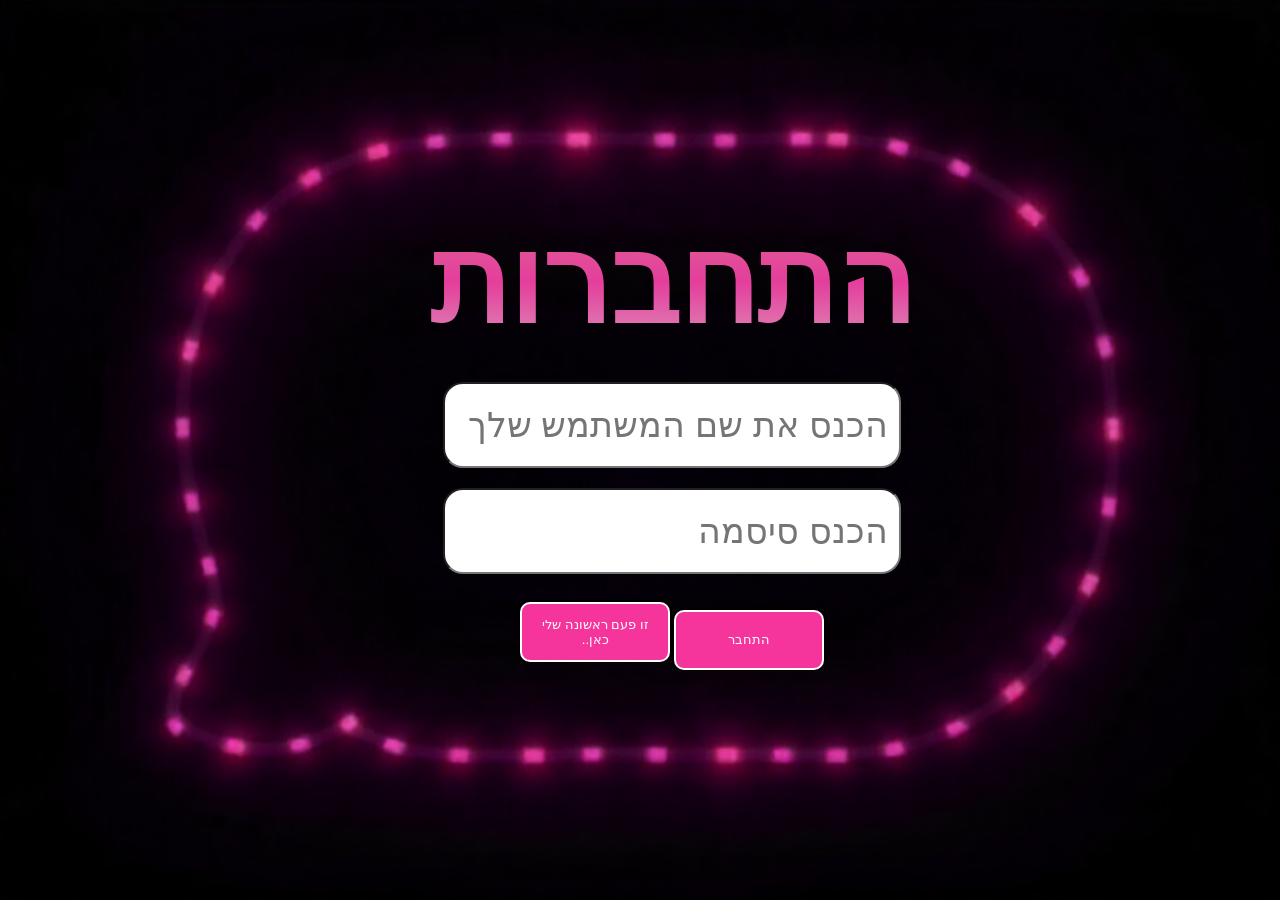
<file: index.html>
<!DOCTYPE html>
<html lang="en" dir="rtl">
<head>
    <meta charset="UTF-8">
    <meta name="viewport" content="width=device-width, initial-scale=1.0">
    <title>התחברות</title>
    <link rel="icon" href="data:image/svg+xml,<svg xmlns=%22http://www.w3.org/2000/svg%22 
   viewBox=%220 0 100 100%22><text y=%22.9em%22 font-size=%2290%22>🔮</text></svg>"></head>
   <link rel="stylesheet" href="login.css">
<body>
    <div>
        <div id="alllog">
            <div id="name">התחברות</div>
            <div></div>
            <input type="text" placeholder=" הכנס את שם המשתמש שלך " id="un"> <br>
            <input type="password" placeholder= " הכנס סיסמה " id="up"><br><br>
            <button id="log">התחבר</button>
            <button id="l1">זו פעם ראשונה שלי כאן..</button>
        </div>
    </div>
</body>
<script src="login.js"></script>
</html>
</file>
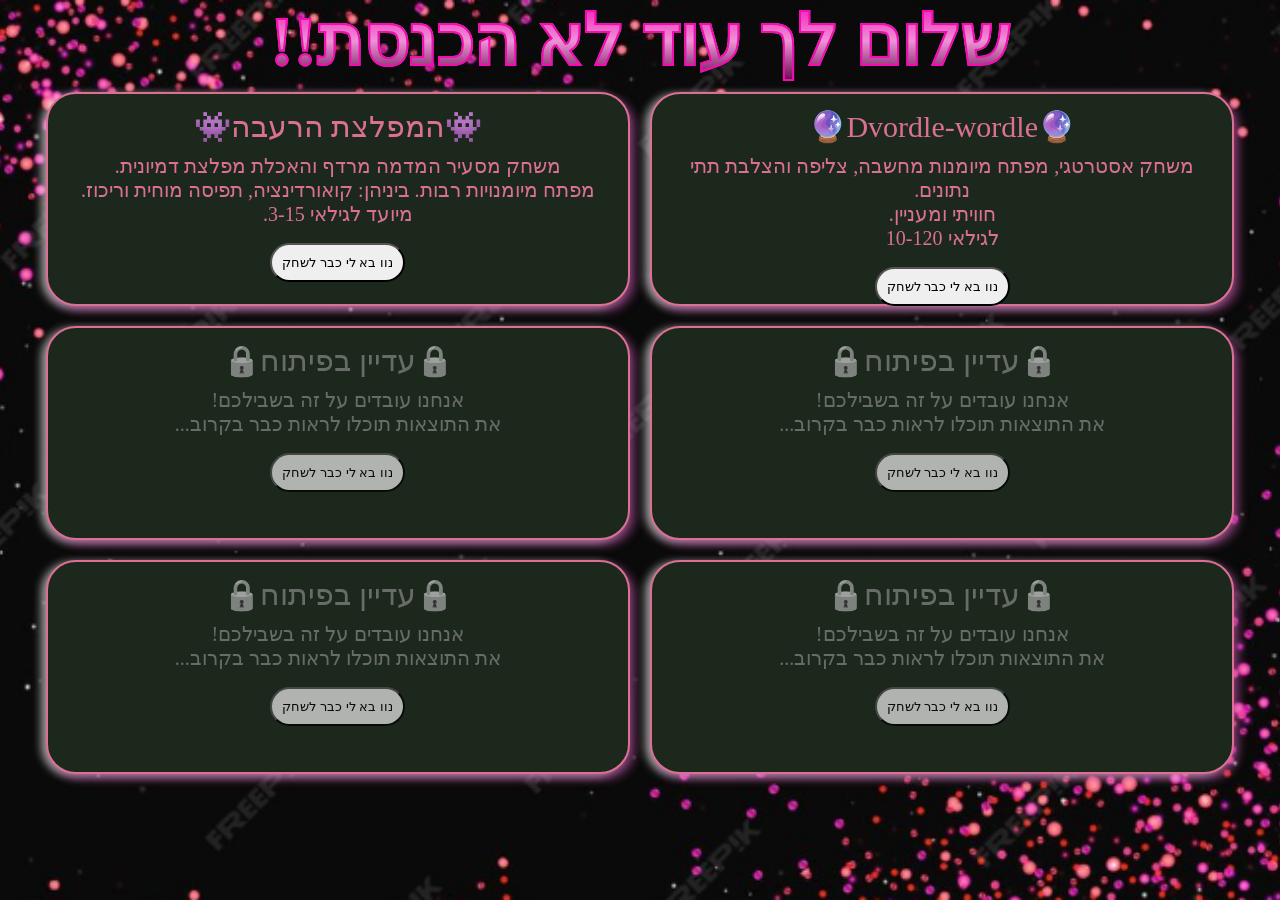
<file: enter.html>
<!DOCTYPE html>
<html lang="en" dir="rtl">

<head>
    <meta charset="UTF-8">
    <meta name="viewport" content="width=device-width, initial-scale=1.0">
    <title>games</title>
    <link rel="icon" href="data:image/svg+xml,<svg xmlns=%22http://www.w3.org/2000/svg%22 
   viewBox=%220 0 100 100%22><text y=%22.9em%22 font-size=%2290%22>🔮</text></svg>">
    <link rel="stylesheet" href="enter.css">
</head>
</head>

<body>
    <div id="hello">שלום לך </div>
    <div id="all">
        <div class="bl">
            <div class="g">🔮Dvordle-wordle🔮</div>
            <div class="o">משחק אסטרטגי, מפתח מיומנות מחשבה, צליפה והצלבת תתי נתונים.<br>חוויתי ומעניין.<br>לגילאי
                10-120</div>
            <a href="dvordle.html">
                <button type="button" class="s">נוו בא לי כבר לשחק</button>
            </a>
        </div>

        <div class="bl">
            <div class="g">👾המפלצת הרעבה👾</div>
            <div class="o">משחק מסעיר המדמה מרדף והאכלת מפלצת דמיונית.
                <br>מפתח מיומנויות רבות. ביניהן: קואורדינציה, תפיסה מוחית וריכוז.<br>מיועד לגילאי 3-15.
            </div>
            <a href="js.html">
                <button type="button" class="s">נוו בא לי כבר לשחק</button>
            </a>
        </div>
        <div class="bl">
            <div class="lock">
                <div class="g">🔒עדיין בפיתוח🔒</div>
                <div class="o">אנחנו עובדים על זה בשבילכם! <br>את התוצאות תוכלו לראות כבר בקרוב...</div>
                <a href="">
                    <button type="button" class="s">נוו בא לי כבר לשחק</button>
                </a>
            </div>
        </div>
        <div class="bl">
            <div class="lock">
                <div class="g">🔒עדיין בפיתוח🔒</div>
                <div class="o">אנחנו עובדים על זה בשבילכם! <br>את התוצאות תוכלו לראות כבר בקרוב...</div>
                <a href="">
                    <button type="button" class="s">נוו בא לי כבר לשחק</button>
                </a>
            </div>         
          </div>
        <div class="bl">
            <div class="lock">
                <div class="g">🔒עדיין בפיתוח🔒</div>
                <div class="o">אנחנו עובדים על זה בשבילכם! <br>את התוצאות תוכלו לראות כבר בקרוב...</div>
                <a href="">
                    <button type="button" class="s">נוו בא לי כבר לשחק</button>
                </a>
            </div>
            </div>
            <div class="bl">
                <div class="lock">
                    <div class="g">🔒עדיין בפיתוח🔒</div>
                    <div class="o">אנחנו עובדים על זה בשבילכם! <br>את התוצאות תוכלו לראות כבר בקרוב...</div>
                    <a href="">
                        <button type="button" class="s">נוו בא לי כבר לשחק</button>
                    </a>
                </div>
                </div>
            </div>
</body>
<script>
   let nown= JSON.parse(localStorage.getItem("now"))
   let t=document.getElementById("hello")
   t.innerHTML+=nown.name;
</script>

</html>
</file>
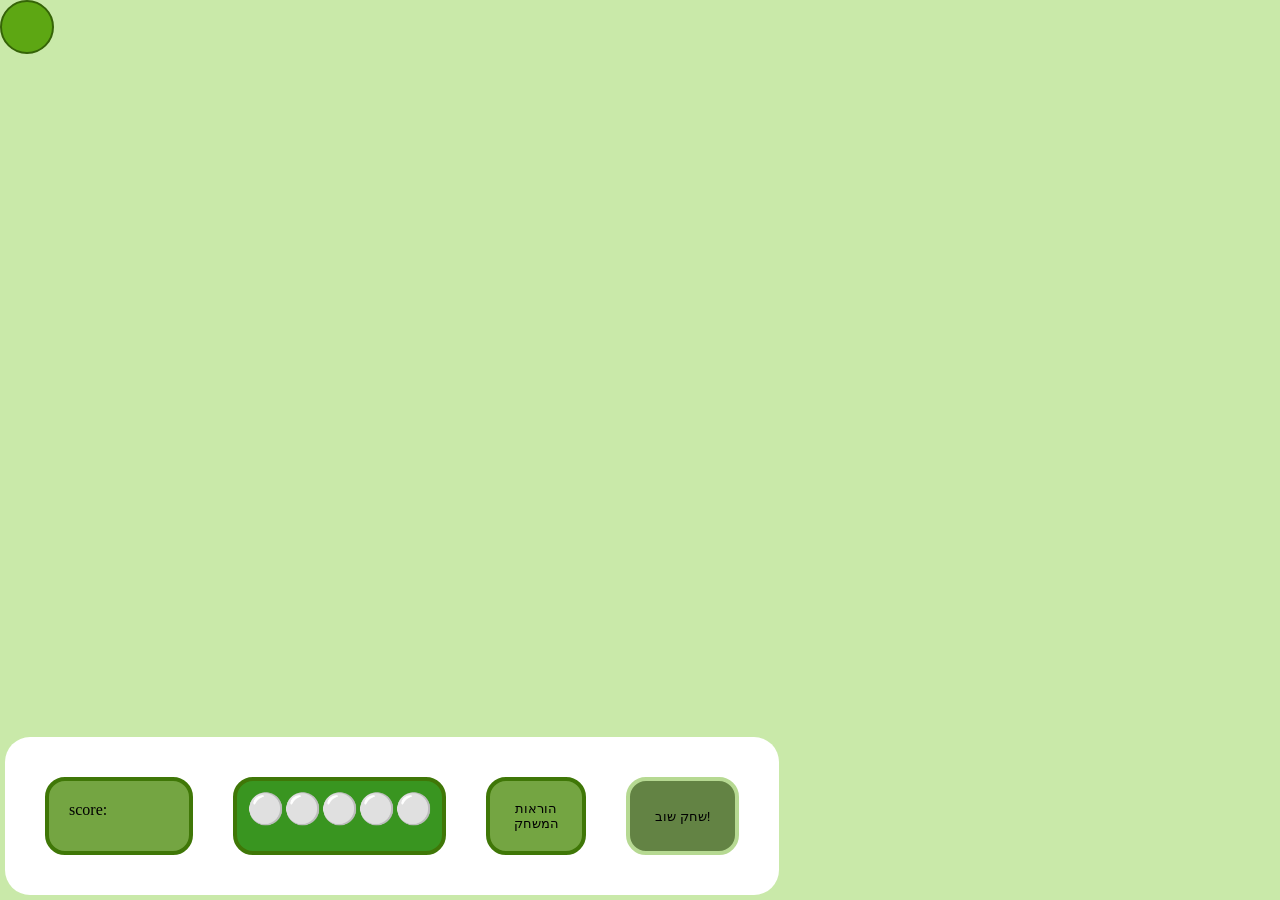
<file: js.html>
<!DOCTYPE html>
<html lang="en">

<head>
    <meta charset="UTF-8">
    <meta name="viewport" content="width=device-width, initial-scale=1.0">
    <title>המפלצת הרעבה</title>  <link rel="icon" href="data:image/svg+xml,<svg xmlns=%22http://www.w3.org/2000/svg%22 
   viewBox=%220 0 100 100%22><text y=%22.9em%22 font-size=%2290%22>🔮</text></svg>"></head>
</head>

<body>
    <div id="all">
        <div id="scores">score:</div>
        <div id="live">⚪⚪⚪⚪⚪</div>
        <button id="d" style=" cursor: url('תמונות/mif.png') 50 50, auto;">הוראות המשחק</button>
        <button id="refresh" onclick="location.reload()" style=" cursor: url('תמונות/mif.png') 18 18, auto;">שחק
            שוב!</button>
        <div id="t"></div>
    </div>
    <button id="b" class="bo" style=" cursor: url('תמונות/mif.png') 50 50, auto;">💣</button>
    <button id="b1" class="bo" style=" cursor: url('תמונות/mif.png') 50 50, auto;">💣</button>
    <button id="b2" class="bo" style=" cursor: url('תמונות/mif.png') 50 50, auto;">💣</button>
    <button id="b3" class="bo" style=" cursor: url('תמונות/mif.png') 50 50, auto;">💣</button>
    <button id="r" style=" cursor: url('תמונות/mif.png') 50 50, auto;" onclick="func()"></button>

</body>
<style>
    #all {
        position: absolute;
        display: flex;
        flex-wrap: wrap;
        bottom: 5%;
        background-color: white;
        border-radius: 25px;
        bottom: 5px;
        padding: 20px;
        left: 5px;

    }

    body {
        cursor: url("תמונות/mif.png") 50 50, auto;
        margin: 0;
        height: 100vh;
        display: flex;
        flex-direction: column;
        background-color: rgb(201, 233, 169);
    }

    #scores {
        border: 4px solid rgb(63, 119, 7);
        background-color: rgb(116, 165, 66);
        padding: 20px;
        border-radius: 20px;
        width: 100px;
        margin: 20px;

    }

    button:active {
        transform: scale(0.9) rotate(-8deg);
    }

    #d {
        border: 4px solid rgb(63, 119, 7);
        background-color: rgb(116, 165, 66);
        padding: 20px;
        border-radius: 20px;
        width: 100px;
        margin: 20px;
    }

    #refresh {
        border: 4px solid rgb(182, 217, 146);
        background-color: rgb(99, 131, 68);
        padding: 25px;
        border-radius: 20px;
        margin: 10px;
        /* position: fixed; */
        /* bottom: 5px;
        right: 5px; */
        z-index: 1000;
        margin: 20px;

    }

    @keyframes zuz {
        0%, 100% { top: 50%; left: 50%; }
        25% { top: 10%; left: 80%; }
        50% { top: 70%; left: 50%; }
        75% { top: 20%; left: 10%; }
    }

    @keyframes zuzblack {
        0%, 10%, 20%, 30%, 40%, 50%, 60%, 70%, 80%, 90%, 100% { opacity: 0; pointer-events: none; top: -200px; }
        11%, 19% { opacity: 1; pointer-events: auto; top: 15%; left: 75%; }
        61%, 69% { opacity: 1; pointer-events: auto; top: 60%; left: 45%; }
    }

    @keyframes zuzblack1 {
        0%, 25%, 55%, 100% { opacity: 0; pointer-events: none; top: -200px; }
        26%, 54% { opacity: 1; pointer-events: auto; top: 20%; left: 20%; }
    }

    @keyframes zuzblack2 {
        0%, 45%, 75%, 100% { opacity: 0; pointer-events: none; top: -200px; }
        46%, 74% { opacity: 1; pointer-events: auto; top: 80%; left: 80%; }
    }

    @keyframes zuzblack3 {
        0%, 80%, 100% { opacity: 0; pointer-events: none; top: -200px; }
        81%, 98% { opacity: 1; pointer-events: auto; top: 50%; left: 15%; }
    }

    #r {
        position: absolute;
        animation: zuz 10s infinite;
        background-color: rgb(93, 167, 19);
        color: white;
        padding: 25px;
        border: 2px solid rgb(53, 100, 7);
        border-radius: 200px;
    }

    #b {
        position: absolute;
        font-size: 85px;
        opacity: 0;
        background: none;
        border: none;
        outline: none;
        box-shadow: none;
        animation: zuzblack 10s infinite;

    } #b1 {
        position: absolute;
        font-size: 85px;
        opacity: 0;
        background: none;
        border: none;
        outline: none;
        box-shadow: none;
        animation: zuzblack1 15s infinite;

    } #b2 {
        position: absolute;
        font-size: 85px;
        opacity: 0;
        background: none;
        border: none;
        outline: none;
        box-shadow: none;
        animation: zuzblack2 20s infinite;

    }
     #b3 {
        position: absolute;
        font-size: 85px;
        opacity: 0;
        background: none;
        border: none;
        outline: none;
        box-shadow: none;
        animation: zuzblack3 8s infinite;

    }

    #t {
        position: fixed;
        top: 40%;
        left: 50%;
        transform: translate(-50%, -50%) scale(0);
        font-size: 50px;
        font-weight: 900;
        color: #ff3333;
        text-shadow: 0 0 20px rgba(255, 0, 0, 0.8), 2px 2px 2px #000;
        background-color: rgba(0, 0, 0, 0.7);
        padding: 30px 60px;
        border-radius: 50px;
        border: 5px solid #ff0000;
        z-index: 2000;
        pointer-events: none;
        text-align: center;
        direction: rtl;
        transition: all 0.3s cubic-bezier(0.175, 0.885, 0.32, 1.275);
    }
    #live{
        background-color: rgb(57, 149, 32);
        padding: 10px;
        font-size: 30px;
            border: 4px solid rgb(63, 119, 7);
        border-radius: 20px;
        margin: 20px;
    
    }
</style>
<script>
    let time = 0;
    setInterval(() => {
        time++;
    }, 1000)
    let sco = 0;
    let but = document.getElementById("r");
    let theScore = document.getElementById("scores");
    const func = () => {
        sco++;
        theScore.innerHTML = "score: " + sco;
        if (sco === 15) {
                let darga="";  
        if(time<=30) darga="אלוף המפלצות המהיר"
      if(time>30&&time<=60) darga="מומחה חטיפי אנרגיה במהירות בינונית"
    if(time>60&&time<=90) darga="מאסטר לעניני פצצות"
    if(time>90) darga="אלוף קור הרוח והסבלנות"
            document.body.style.backgroundImage = "linear-gradient( to top,#020,#881)";
            document.body.style.zIndex = 99;
           document.body.innerHTML = `
    <div style="color: white; font-size: 80px; display: flex; flex-direction: column; justify-content: center; align-items: center; text-align: center; height: 100vh;">
            <div>🥳 הצלחת תוך ${time} שניות 🥳</div>
            <div style="font-size: 60px; margin-top: 20px;">דרגה: ${darga}</div>
        </div>
    <button id="refresh" onclick="location.reload()" style="
            border: 4px solid rgb(182, 217, 146);
        background-color: rgb(99, 131, 68);
        padding: 10px;
        border-radius: 20px;
        width: 80px;
        margin: 10px;
        position: fixed;
        bottom: 5px;
        right: 5px;
        z-index: 1000;
    ">שחק שוב!</button>
`;

 
    }}
    let badsco = 0;
    let badbut = document.querySelectorAll(".bo");
    const funcbad = () => {
        badsco++;
        if (badsco === 1) {
            document.getElementById("live").innerText = "⚪⚪⚪⚪";
        }
        if (badsco === 2) {
            document.getElementById("live").innerText = "⚪⚪⚪";
        } 
         if (badsco === 3) {
            document.getElementById("live").innerText = "⚪⚪";
        } 
         if (badsco === 4) {
            document.getElementById("live").innerText = "⚪";
        }
        if (badsco === 5) {
            document.body.style.backgroundImage = "linear-gradient( to top,#020,#881)";
            document.body.style.zIndex = 99;
            document.body.innerHTML = `<div style="        color: white;
        font-size: 100px;
        display: flex;
     justify-content: center; 
    align-items: center; 
    text-align: center;height: 100vh
">👾נכשלת תוך ${time}    שניות 👾  </div>
    <button id="refresh" onclick="location.reload()" style="
            border: 4px solid rgb(182, 217, 146);
        background-color: rgb(99, 131, 68);
        padding: 10px;
        border-radius: 20px;
        width: 80px;
        margin: 10px;
        position: fixed;
        bottom: 5px;
        right: 5px;
        z-index: 1000;
    ">שחק שוב!</button>
`;
        }
    }
 
    // badbut.addEventListener("mouseenter", funcbad);
    const tex = () => {
        document.getElementById("t").innerText = "האכלת את המפלצת בפצצה והיא גוססת!!"
        document.getElementById("t").style.transform = " translate(-50%, -50%) scale(1)";
        setTimeout(() => {
            document.getElementById("t").style.transform = " translate(-50%, -50%) scale(0)";
        }, 2000);
    }

    // badbut.addEventListener("mouseenter", tex);

    let d = document.getElementById("d");
    const da = () => {
        document.body.innerHTML = `
    <div style="
        height: 100vh;
        display: flex;
        justify-content: center;
        align-items: center;
        background: linear-gradient(135deg, #c9e9a9 0%, #74a542 100%);
        font-family: 'Segoe UI', Tahoma, Geneva, Verdana, sans-serif;
    ">
        <div style="
            background: white;
            padding: 40px;
            border-radius: 30px;
            max-width: 500px;
            text-align: center;
            direction: rtl;
            border: 8px solid #3f7707;
        ">
            <h1 style="color: #3f7707; font-size: 40px; margin-top: 0;">👾 איך מאכילים?</h1>
            <div style="font-size: 18px; line-height: 1.6; color: #333;">
                <p>המפלצת שלנו <strong>רעבה בטירוף!</strong></p>
                <p>מניסיון, כדאי להאכיל אותה לפני שהיא תחשוב שהשחקן הוא המנה העיקרית...</p>
                <p style="background: #ffeded; padding: 10px;">
                    ⚠️ <strong>זהירות:</strong> אל תתנו לה פצצות, היא רק עוברת לידן והיא מתעצבנת! 5 פצצות והמשחק נגמר.
                </p>
                <p>הצליחו להאכיל אותה ב-15 חטיפים כדי לנצח!</p>
            </div>
            <button onclick="location.reload()" style="
                margin-top: 30px;
                padding: 15px 30px;
                font-size: 20px;
                font-weight: bold;
                color: white;
                background-color: #74a542;
                border: none;
                border-radius: 50px;
                cursor: pointer;
                transition: transform 0.8s;
            " onmouseover="this.style.transform='scale(1.1)'" onmouseout="this.style.transform='scale(1)'">
                הבנתי, תביאו לי את המפלצת!
            </button>
        </div>
    </div>
    `;
    }
    document.getElementById("d").addEventListener("click", da)
       badbut.forEach(bom => {
            bom.addEventListener("mouseenter", funcbad);
    bom.addEventListener("mouseenter", tex);

    });
</script>

</html>
</file>
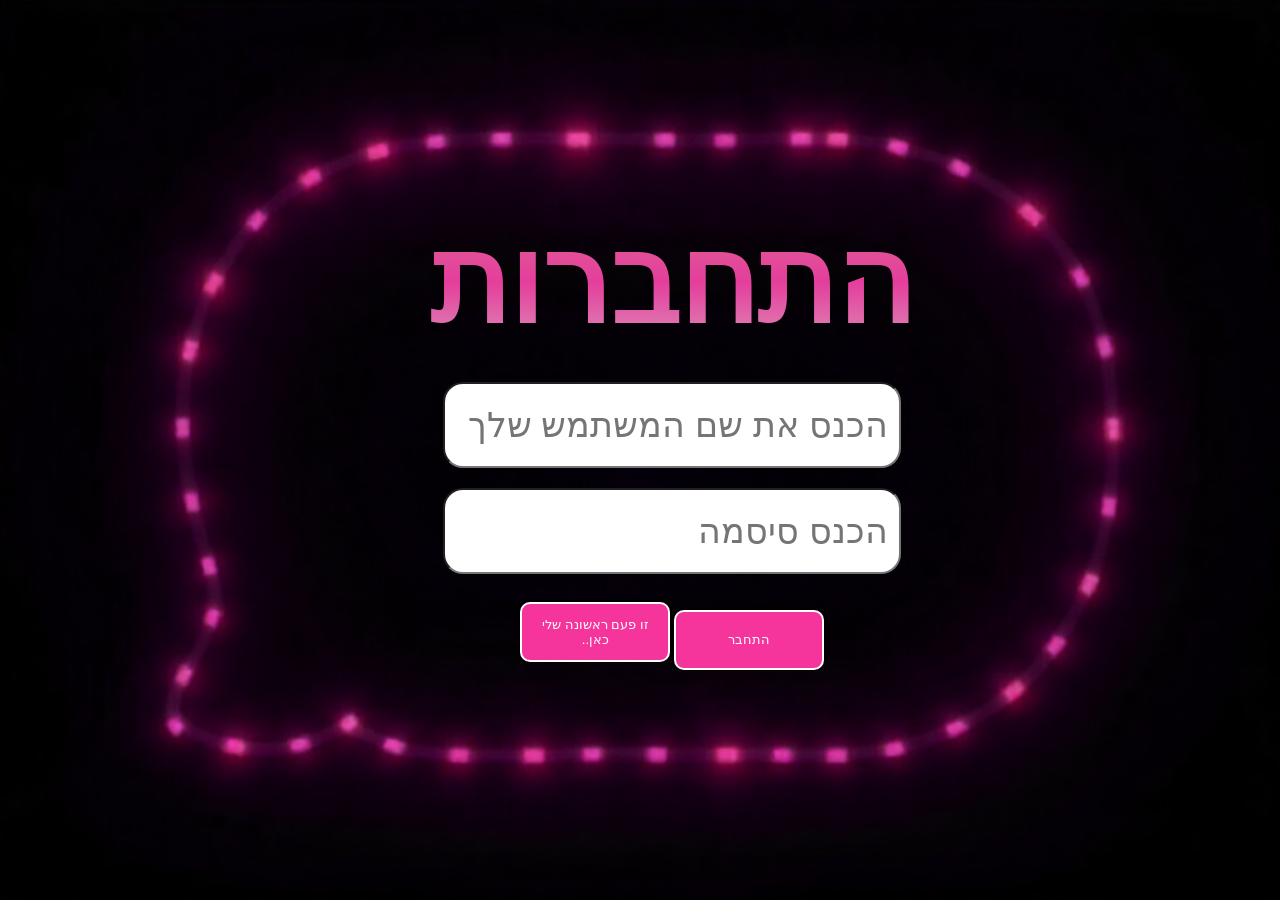
<file: login.html>
<!DOCTYPE html>
<html lang="en" dir="rtl">
<head>
    <meta charset="UTF-8">
    <meta name="viewport" content="width=device-width, initial-scale=1.0">
    <title>התחברות</title>
    <link rel="icon" href="data:image/svg+xml,<svg xmlns=%22http://www.w3.org/2000/svg%22 
   viewBox=%220 0 100 100%22><text y=%22.9em%22 font-size=%2290%22>🔮</text></svg>"></head>
   <link rel="stylesheet" href="login.css">
<body>
    <div>
        <div id="alllog">
            <div id="name">התחברות</div>
            <div></div>
            <input type="text" placeholder=" הכנס את שם המשתמש שלך " id="un"> <br>
            <input type="password" placeholder= " הכנס סיסמה " id="up"><br><br>
            <button id="log">התחבר</button>
            <button id="l1">זו פעם ראשונה שלי כאן..</button>
        </div>
    </div>
</body>
<script src="login.js"></script>
</html>
</file>
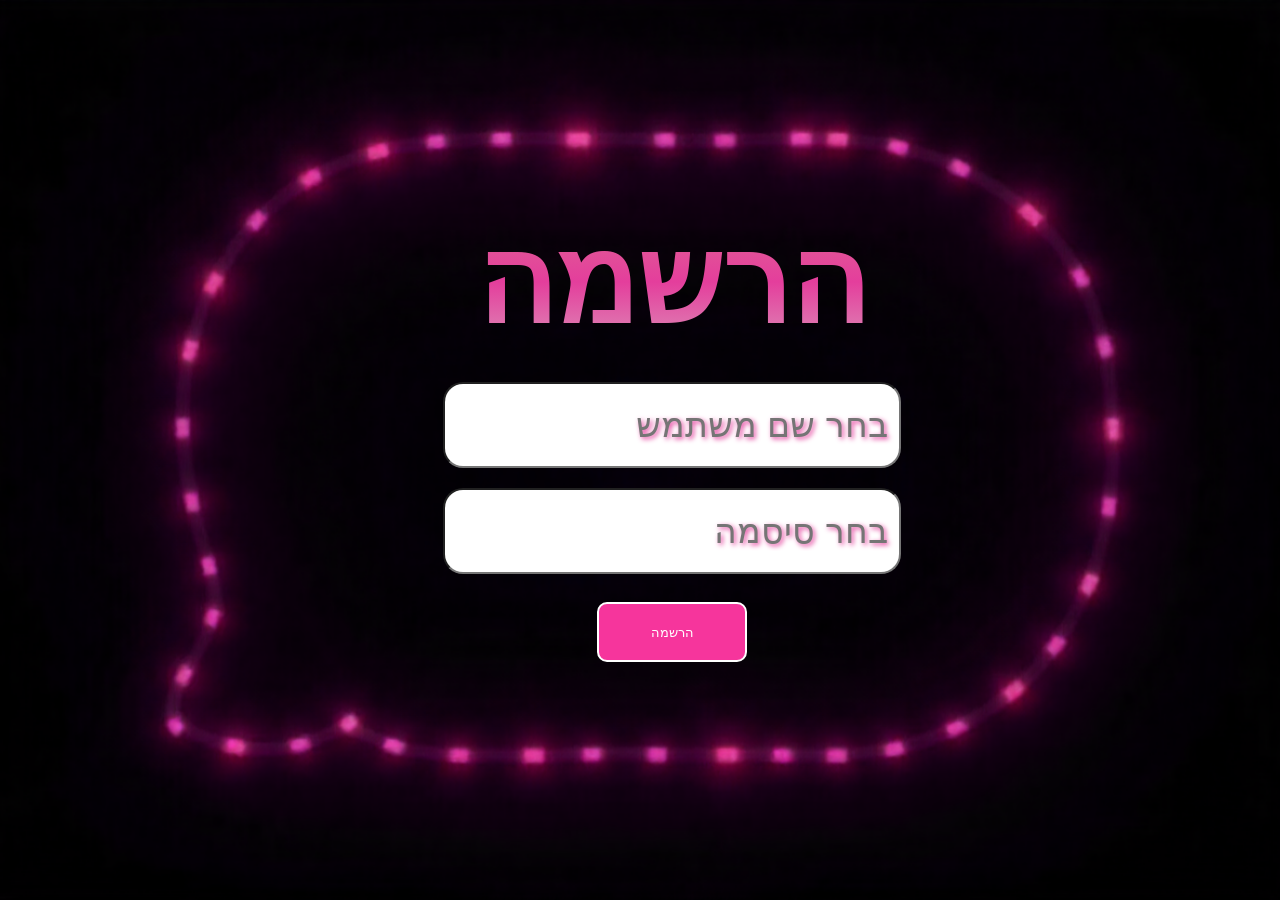
<file: register.html>
<!DOCTYPE html>
<html lang="en" dir="rtl">

<head>
    <meta charset="UTF-8">
    <meta name="viewport" content="width=device-width, initial-scale=1.0">
    <title>הצטרפות</title>
    <link rel="icon" href="data:image/svg+xml,<svg xmlns=%22http://www.w3.org/2000/svg%22 
   viewBox=%220 0 100 100%22><text y=%22.9em%22 font-size=%2290%22>🔮</text></svg>">
</head>
<link rel="stylesheet" href="login.css">
</head>

<body>
    <div>
        <div id="alllog">
            <div id="name">הרשמה</div>
            <div></div>
            <input type="text" placeholder=" בחר שם משתמש" id="run"> <br>
            <input type="password" placeholder=" בחר סיסמה " id="rup"><br><br>
            <button id="log">הרשמה</button>
        </div>
    </div>
</body>
<script>
    let users = JSON.parse(localStorage.getItem("alluser")) || [];

    let log = document.getElementById("log")
    log.addEventListener("click", function () {
        let na = document.getElementById("run")
        let pa = document.getElementById("rup")
        if (na.value != "" && pa.value != "" && users.find(user => user.name === na.value)
            === undefined && users.find(user => user.pass === pa.value) === undefined) {
            let newuser = {
                name: na.value,
                pass: pa.value,
                times: 0,
                lastday:undefined,
                amount:0
            }
            users.push(newuser)
            localStorage.setItem("alluser", JSON.stringify(users))
            window.location.href = "index.html";
        }
        else
            alert("אופס! השדות ריקים או ששם המשתמש כבר תפוס 🔮")
    })
    console.log(users)
</script>
<style>
    #name {
        background-image: linear-gradient(rgb(223, 102, 146), rgb(228, 62, 156), rgb(220, 145, 185));
        -webkit-background-clip: text;
        background-clip: text;
        color: transparent;
        font-size: 120px;
        font-weight: bold;
        margin-bottom: 20px;
        margin-top: 50px;
    }

    #alllog {
        position: absolute;
        top: 18%;
        left: 33%;
        width: 500px;
        height: 500px;
        text-align: center;
    }

    input {
        margin: 10px;
        height: 80px;
        width: 450px;
        font-size: 35px;
        border-radius: 20px;
        color: rgb(235, 63, 183);
        text-shadow: 2px 2px 5px rgb(228, 62, 156);
    }

    body {
        background-color: rgb(239, 217, 242);
        background-image: url("תמונות/h.png");
        background-size: cover;
        background-position: center;
        margin: 0;
        height: 100vh;
    }

    button {
        width: 150px;
        height: 60px;
        background-color: rgb(246, 53, 156);
        color: white;
        border: 2px;
        border-style: double;
        border-radius: 10px;
        transition: 1s;
    }

    button:hover {
        width: 160px;
        height: 70px;
    }
</style>


</html>
</file>
<file: login.css>
#name {
     background-image: linear-gradient(rgb(223, 102, 146), rgb(228, 62, 156), rgb(220, 145, 185));
     -webkit-background-clip: text;
     background-clip: text;
     color: transparent;
     font-size: 120px;
     font-weight: bold;
     margin-bottom: 20px;
     margin-top: 50px;
 }

 #alllog {
     position: absolute;
     top: 18%;
     left: 33%;
     width: 500px;
     height: 500px;
     text-align: center;
 }

 input {
     margin: 10px;
     height: 80px;
     width: 450px;
     font-size: 35px;
     border-radius: 20px;
     color: violet;
 }

 body {
     background-color: rgb(239, 217, 242);
background-image: url("תמונות/h.png");
background-size: cover;
background-position: center;
margin: 0;
height: 100vh;
}
 button {
        width: 150px;
        height: 60px;
        background-color: rgb(246, 53, 156);
        color: white;
        border: 2px;
        border-style: double;
        border-radius: 10px;
        transition: 1s;
    }

    button:hover {
        width: 160px;
        height: 70px;
    }
</file>
<file: enter.css>
#all {
    display: flex;
    flex-wrap: wrap;
    justify-content: center;
    justify-items: center;
    text-align: center;
    align-items: center;
}

.bl {
    background-color: rgb(29, 40, 29);
    margin: 10px;
    padding: 15px;
    width: 43%;
    height: 180px;
    border: 2px solid palevioletred;
    color: palevioletred;
    border-radius: 30px;
    font-size: 20px;
    box-shadow: 5px 5px 10px rgba(224, 93, 196, 0.5), -5px 2px 8px rgb(250, 250, 250, 0.6);
    transition: 0.8s;
}

.bl:hover {
    transform: translatey(-8px);
    border: 2px solid white;
    background-color: rgb(52, 16, 35);
}

body {
    background-color: rgb(11, 6, 12);
    background-image: url("תמונות/u.png");
    background-size: cover;
background-position: center;
margin: 0;
height: 100vh;

}

.g {
    font-size: 30px;
    margin-bottom: 10px;
}

button {
    margin-top: 17px;
    size: 40px;
    border-radius: 20px;
    padding: 10px;
   transition: 1s;
}

button:hover {
padding: 15px;

}

.lock {
    opacity: 0.7;
    filter: grayscale(1);
    cursor: no-drop;
}

.lock button {
    cursor: no-drop;
}

#hello {
    background-image: linear-gradient(rgb(246, 11, 179), rgb(237, 147, 214), rgb(99, 5, 75));
    -webkit-background-clip: text;
    background-clip: text;
    color: transparent;
    font-size: 70px;
    font-weight: 900;
    -webkit-text-stroke: 2px rgb(246, 11, 179);
    text-align: center;
    justify-content: center;
    align-items: center;
}
</file>
